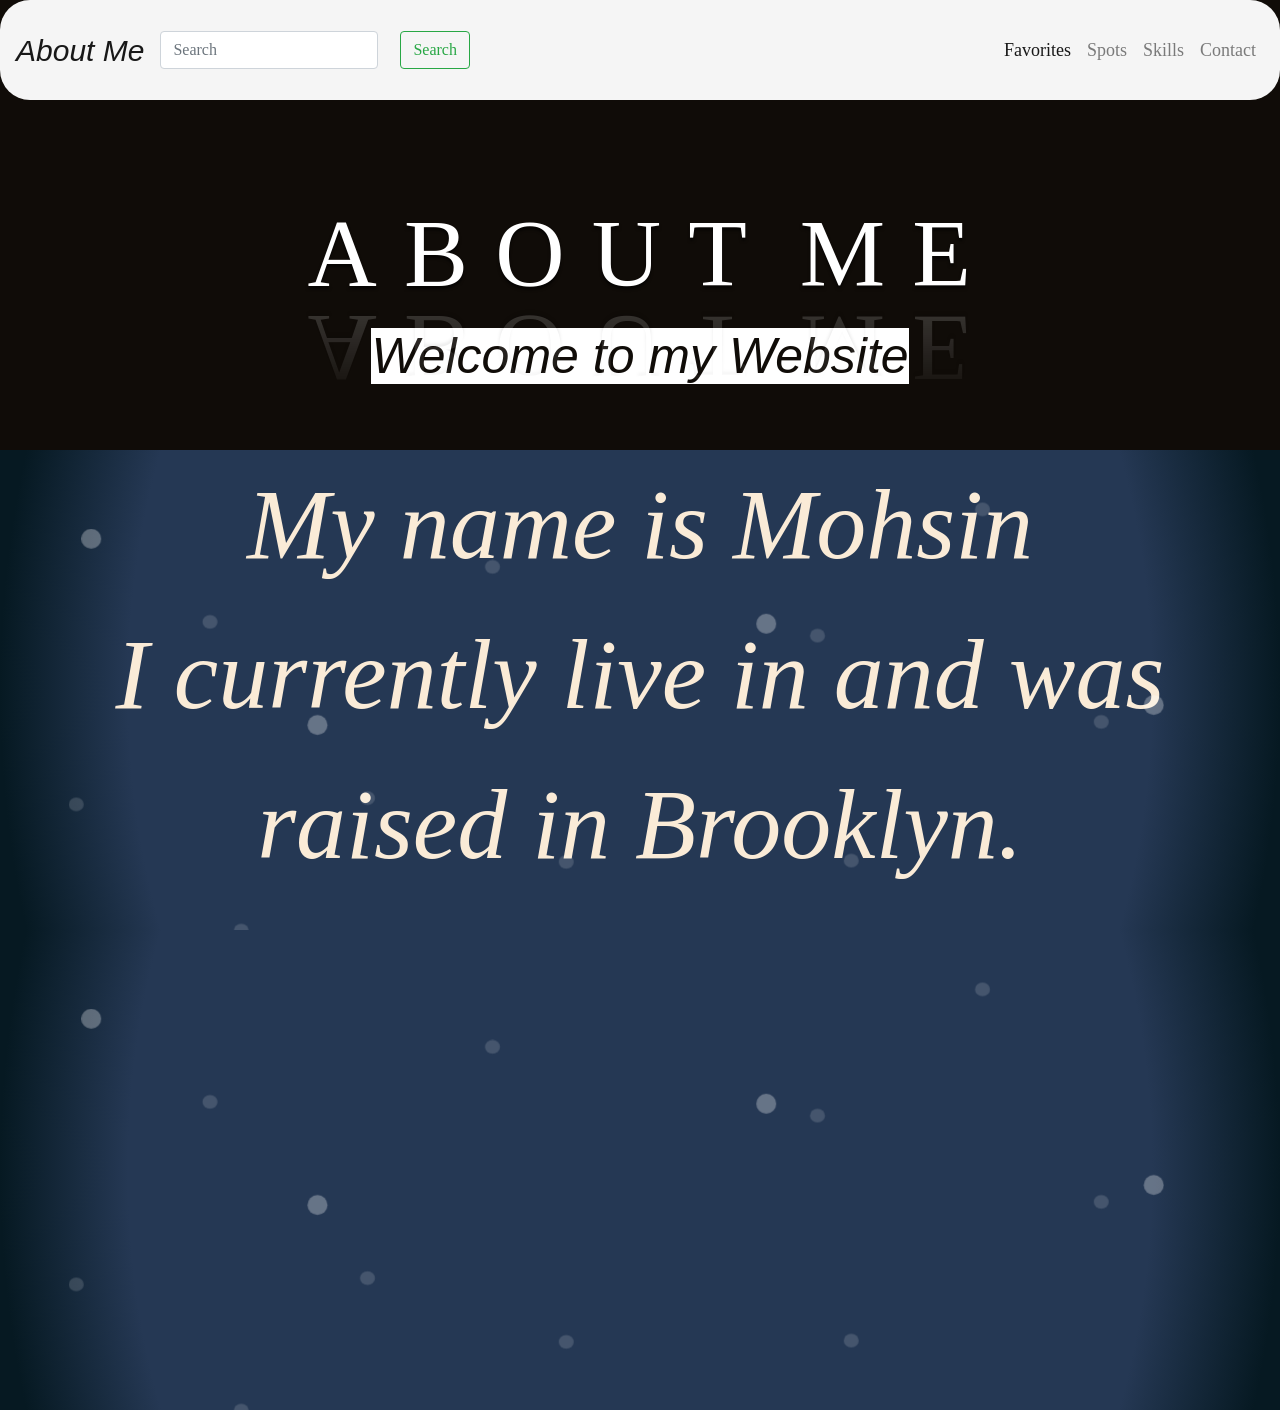
<file: index.html>
<!DOCTYPE html>
<html lang="en">
<head>
    <script src="script.js"></script>
    <meta charset="UTF-8">
    <meta name="viewport" content="width=device-width, initial-scale=1.0">
    <title>Your Website</title>
    <!-- Add Bootstrap CSS -->
    <link rel="stylesheet" href="https://maxcdn.bootstrapcdn.com/bootstrap/4.5.2/css/bootstrap.min.css">

    <!-- BOOTSTRAP AND OTHER SCRIPTS--> 
    <script src="https://code.jquery.com/jquery-3.5.1.slim.min.js"></script>
<script src="https://cdn.jsdelivr.net/npm/@popperjs/core@2.5.4/dist/umd/popper.min.js"></script>
<script src="https://maxcdn.bootstrapcdn.com/bootstrap/4.5.2/js/bootstrap.min.js"></script>
<link rel="stylesheet" href="styles.css">

<!-- Navigation Bar -->
<div class="entire-website">
	
<nav class="navbar navbar-expand-lg navbar-light bg-*">
    <a class="navbar-brand" href="hompage.html">About Me</a>
    <button class="navbar-toggler" type="button" data-toggle="collapse" data-target="#navbarNav" aria-controls="navbarNav" aria-expanded="false" aria-label="Toggle navigation">
        <span class="navbar-toggler-icon"></span>
    </button>
	<form class="form-inline my-2 my-lg-0 ml-auto">
		<div id="searchResults">
        <input class="form-control mr-sm-2" type="search" placeholder="Search" aria-label="Search" method="get">
        <button class="btn btn-outline-success my-2 my-sm-0" type="submit">Search</button>
		</div>
    </form>
    <div class="collapse navbar-collapse" id="navbarNav">
        <ul class="navbar-nav ml-auto">
            <li class="nav-item active">
                <a class="nav-link" href="favorites.html">Favorites</a>
            </li>
            <li class="nav-item">
                <a class="nav-link" href="spots.html">Spots</a>
            </li>
            <li class="nav-item">
                <a class="nav-link" href="skills.html">Skills</a>
            </li>
            <li class="nav-item">
                <a class="nav-link" href="#">Contact</a>
            </li>
        </ul>
    </div>
</nav>
</head>
<body>

<div class="col-md" >
    <div class="intro"></div>
    <br>
    <br>
    <br>
    <br>
	<div class="waviy">
    <h1 >
		<span style="--i:1">A</span>
		<span style="--i:2">b</span>
		<span style="--i:3">o</span>
		<span style="--i:4">u</span>
		<span style="--i:5">t</span>
		<span style="--i:6">  </span>
		<span style="--i:7">M</span>
		<span style="--i:8">e</span>
	</h1>
	</div>
    <p ><span id="beg">Welcome to my Website</span></p>
</div>
<div class="hero">

    <div class="snow">
        <svg xmlns="http://www.w3.org/2000/svg" viewBox="0 0 1024 1536" preserveAspectRatio="xMidYMax slice">
		    <g fill="#FFF" fill-opacity=".15" transform="translate(55 42)">
			   <g id="snow-bottom-layer">
				  <ellipse cx="6" cy="1009.5" rx="6" ry="5.5"/>
				  <ellipse cx="138" cy="1110.5" rx="6" ry="5.5"/>
				  <ellipse cx="398" cy="1055.5" rx="6" ry="5.5"/>
				  <ellipse cx="719" cy="1284.5" rx="6" ry="5.5"/>
				  <ellipse cx="760" cy="1155.5" rx="6" ry="5.5"/>
				  <ellipse cx="635" cy="1459.5" rx="6" ry="5.5"/>
				  <ellipse cx="478" cy="1335.5" rx="6" ry="5.5"/>
				  <ellipse cx="322" cy="1414.5" rx="6" ry="5.5"/>
				  <ellipse cx="247" cy="1234.5" rx="6" ry="5.5"/>
				  <ellipse cx="154" cy="1425.5" rx="6" ry="5.5"/>
				  <ellipse cx="731" cy="773.5" rx="6" ry="5.5"/>
				  <ellipse cx="599" cy="874.5" rx="6" ry="5.5"/>
				  <ellipse cx="339" cy="819.5" rx="6" ry="5.5"/>
				  <ellipse cx="239" cy="1004.5" rx="6" ry="5.5"/>
				  <ellipse cx="113" cy="863.5" rx="6" ry="5.5"/>
				  <ellipse cx="102" cy="1223.5" rx="6" ry="5.5"/>
				  <ellipse cx="395" cy="1155.5" rx="6" ry="5.5"/>
				  <ellipse cx="826" cy="943.5" rx="6" ry="5.5"/>
				  <ellipse cx="626" cy="1054.5" rx="6" ry="5.5"/>
				  <ellipse cx="887" cy="1366.5" rx="6" ry="5.5"/>
				  <ellipse cx="6" cy="241.5" rx="6" ry="5.5"/>
				  <ellipse cx="138" cy="342.5" rx="6" ry="5.5"/>
				  <ellipse cx="398" cy="287.5" rx="6" ry="5.5"/>
				  <ellipse cx="719" cy="516.5" rx="6" ry="5.5"/>
				  <ellipse cx="760" cy="387.5" rx="6" ry="5.5"/>
				  <ellipse cx="635" cy="691.5" rx="6" ry="5.5"/>
				  <ellipse cx="478" cy="567.5" rx="6" ry="5.5"/>
				  <ellipse cx="322" cy="646.5" rx="6" ry="5.5"/>
				  <ellipse cx="247" cy="466.5" rx="6" ry="5.5"/>
				  <ellipse cx="154" cy="657.5" rx="6" ry="5.5"/>
				  <ellipse cx="731" cy="5.5" rx="6" ry="5.5"/>
				  <ellipse cx="599" cy="106.5" rx="6" ry="5.5"/>
				  <ellipse cx="339" cy="51.5" rx="6" ry="5.5"/>
				  <ellipse cx="239" cy="236.5" rx="6" ry="5.5"/>
				  <ellipse cx="113" cy="95.5" rx="6" ry="5.5"/>
				  <ellipse cx="102" cy="455.5" rx="6" ry="5.5"/>
				  <ellipse cx="395" cy="387.5" rx="6" ry="5.5"/>
				  <ellipse cx="826" cy="175.5" rx="6" ry="5.5"/>
				  <ellipse cx="626" cy="286.5" rx="6" ry="5.5"/>
				  <ellipse cx="887" cy="598.5" rx="6" ry="5.5"/>
			   </g>
		    </g>
		    <g fill="#FFF" fill-opacity=".3" transform="translate(65 63)">
			   <g id="snow-top-layer">
				  <circle cx="8" cy="776" r="8"/>
				  <circle cx="189" cy="925" r="8"/>
				  <circle cx="548" cy="844" r="8"/>
				  <circle cx="685" cy="1115" r="8"/>
				  <circle cx="858" cy="909" r="8"/>
				  <circle cx="874" cy="1438" r="8" transform="rotate(180 874 1438)"/>
				  <circle cx="657" cy="1256" r="8" transform="rotate(180 657 1256)"/>
				  <circle cx="443" cy="1372" r="8" transform="rotate(180 443 1372)"/>
				  <circle cx="339" cy="1107" r="8" transform="rotate(180 339 1107)"/>
				  <circle cx="24" cy="1305" r="8" transform="rotate(180 24 1305)"/>
				  <circle cx="8" cy="8" r="8"/>
				  <circle cx="189" cy="157" r="8"/>
				  <circle cx="548" cy="76" r="8"/>
				  <circle cx="685" cy="347" r="8"/>
				  <circle cx="858" cy="141" r="8"/>
				  <circle cx="874" cy="670" r="8" transform="rotate(180 874 670)"/>
				  <circle cx="657" cy="488" r="8" transform="rotate(180 657 488)"/>
				  <circle cx="443" cy="604" r="8" transform="rotate(180 443 604)"/>
				  <circle cx="339" cy="339" r="8" transform="rotate(180 339 339)"/>
				  <circle cx="24" cy="537" r="8" transform="rotate(180 24 537)"/>
			   </g>
		    </g>
		</svg>
    </div>
	
	<div class="hero__content">
		<center>
		My name is Mohsin <br>
		I currently live in and was raised in Brooklyn.
		</center>
		<h1></h1>
	</div>

</div>
<div class="hero">

    <div class="snow">
        <svg xmlns="http://www.w3.org/2000/svg" viewBox="0 0 1024 1536" preserveAspectRatio="xMidYMax slice">
		    <g fill="#FFF" fill-opacity=".15" transform="translate(55 42)">
			   <g id="snow-bottom-layer">
				  <ellipse cx="6" cy="1009.5" rx="6" ry="5.5"/>
				  <ellipse cx="138" cy="1110.5" rx="6" ry="5.5"/>
				  <ellipse cx="398" cy="1055.5" rx="6" ry="5.5"/>
				  <ellipse cx="719" cy="1284.5" rx="6" ry="5.5"/>
				  <ellipse cx="760" cy="1155.5" rx="6" ry="5.5"/>
				  <ellipse cx="635" cy="1459.5" rx="6" ry="5.5"/>
				  <ellipse cx="478" cy="1335.5" rx="6" ry="5.5"/>
				  <ellipse cx="322" cy="1414.5" rx="6" ry="5.5"/>
				  <ellipse cx="247" cy="1234.5" rx="6" ry="5.5"/>
				  <ellipse cx="154" cy="1425.5" rx="6" ry="5.5"/>
				  <ellipse cx="731" cy="773.5" rx="6" ry="5.5"/>
				  <ellipse cx="599" cy="874.5" rx="6" ry="5.5"/>
				  <ellipse cx="339" cy="819.5" rx="6" ry="5.5"/>
				  <ellipse cx="239" cy="1004.5" rx="6" ry="5.5"/>
				  <ellipse cx="113" cy="863.5" rx="6" ry="5.5"/>
				  <ellipse cx="102" cy="1223.5" rx="6" ry="5.5"/>
				  <ellipse cx="395" cy="1155.5" rx="6" ry="5.5"/>
				  <ellipse cx="826" cy="943.5" rx="6" ry="5.5"/>
				  <ellipse cx="626" cy="1054.5" rx="6" ry="5.5"/>
				  <ellipse cx="887" cy="1366.5" rx="6" ry="5.5"/>
				  <ellipse cx="6" cy="241.5" rx="6" ry="5.5"/>
				  <ellipse cx="138" cy="342.5" rx="6" ry="5.5"/>
				  <ellipse cx="398" cy="287.5" rx="6" ry="5.5"/>
				  <ellipse cx="719" cy="516.5" rx="6" ry="5.5"/>
				  <ellipse cx="760" cy="387.5" rx="6" ry="5.5"/>
				  <ellipse cx="635" cy="691.5" rx="6" ry="5.5"/>
				  <ellipse cx="478" cy="567.5" rx="6" ry="5.5"/>
				  <ellipse cx="322" cy="646.5" rx="6" ry="5.5"/>
				  <ellipse cx="247" cy="466.5" rx="6" ry="5.5"/>
				  <ellipse cx="154" cy="657.5" rx="6" ry="5.5"/>
				  <ellipse cx="731" cy="5.5" rx="6" ry="5.5"/>
				  <ellipse cx="599" cy="106.5" rx="6" ry="5.5"/>
				  <ellipse cx="339" cy="51.5" rx="6" ry="5.5"/>
				  <ellipse cx="239" cy="236.5" rx="6" ry="5.5"/>
				  <ellipse cx="113" cy="95.5" rx="6" ry="5.5"/>
				  <ellipse cx="102" cy="455.5" rx="6" ry="5.5"/>
				  <ellipse cx="395" cy="387.5" rx="6" ry="5.5"/>
				  <ellipse cx="826" cy="175.5" rx="6" ry="5.5"/>
				  <ellipse cx="626" cy="286.5" rx="6" ry="5.5"/>
				  <ellipse cx="887" cy="598.5" rx="6" ry="5.5"/>
			   </g>
		    </g>
		    <g fill="#FFF" fill-opacity=".3" transform="translate(65 63)">
			   <g id="snow-top-layer">
				  <circle cx="8" cy="776" r="8"/>
				  <circle cx="189" cy="925" r="8"/>
				  <circle cx="548" cy="844" r="8"/>
				  <circle cx="685" cy="1115" r="8"/>
				  <circle cx="858" cy="909" r="8"/>
				  <circle cx="874" cy="1438" r="8" transform="rotate(180 874 1438)"/>
				  <circle cx="657" cy="1256" r="8" transform="rotate(180 657 1256)"/>
				  <circle cx="443" cy="1372" r="8" transform="rotate(180 443 1372)"/>
				  <circle cx="339" cy="1107" r="8" transform="rotate(180 339 1107)"/>
				  <circle cx="24" cy="1305" r="8" transform="rotate(180 24 1305)"/>
				  <circle cx="8" cy="8" r="8"/>
				  <circle cx="189" cy="157" r="8"/>
				  <circle cx="548" cy="76" r="8"/>
				  <circle cx="685" cy="347" r="8"/>
				  <circle cx="858" cy="141" r="8"/>
				  <circle cx="874" cy="670" r="8" transform="rotate(180 874 670)"/>
				  <circle cx="657" cy="488" r="8" transform="rotate(180 657 488)"/>
				  <circle cx="443" cy="604" r="8" transform="rotate(180 443 604)"/>
				  <circle cx="339" cy="339" r="8" transform="rotate(180 339 339)"/>
				  <circle cx="24" cy="537" r="8" transform="rotate(180 24 537)"/>
			   </g>
		    </g>
		</svg>
    </div>
	
	<div class="hero__content">
		
		<h1></h1>
	</div>

</div>
</div>


</div>
</body>
</html>
</file>
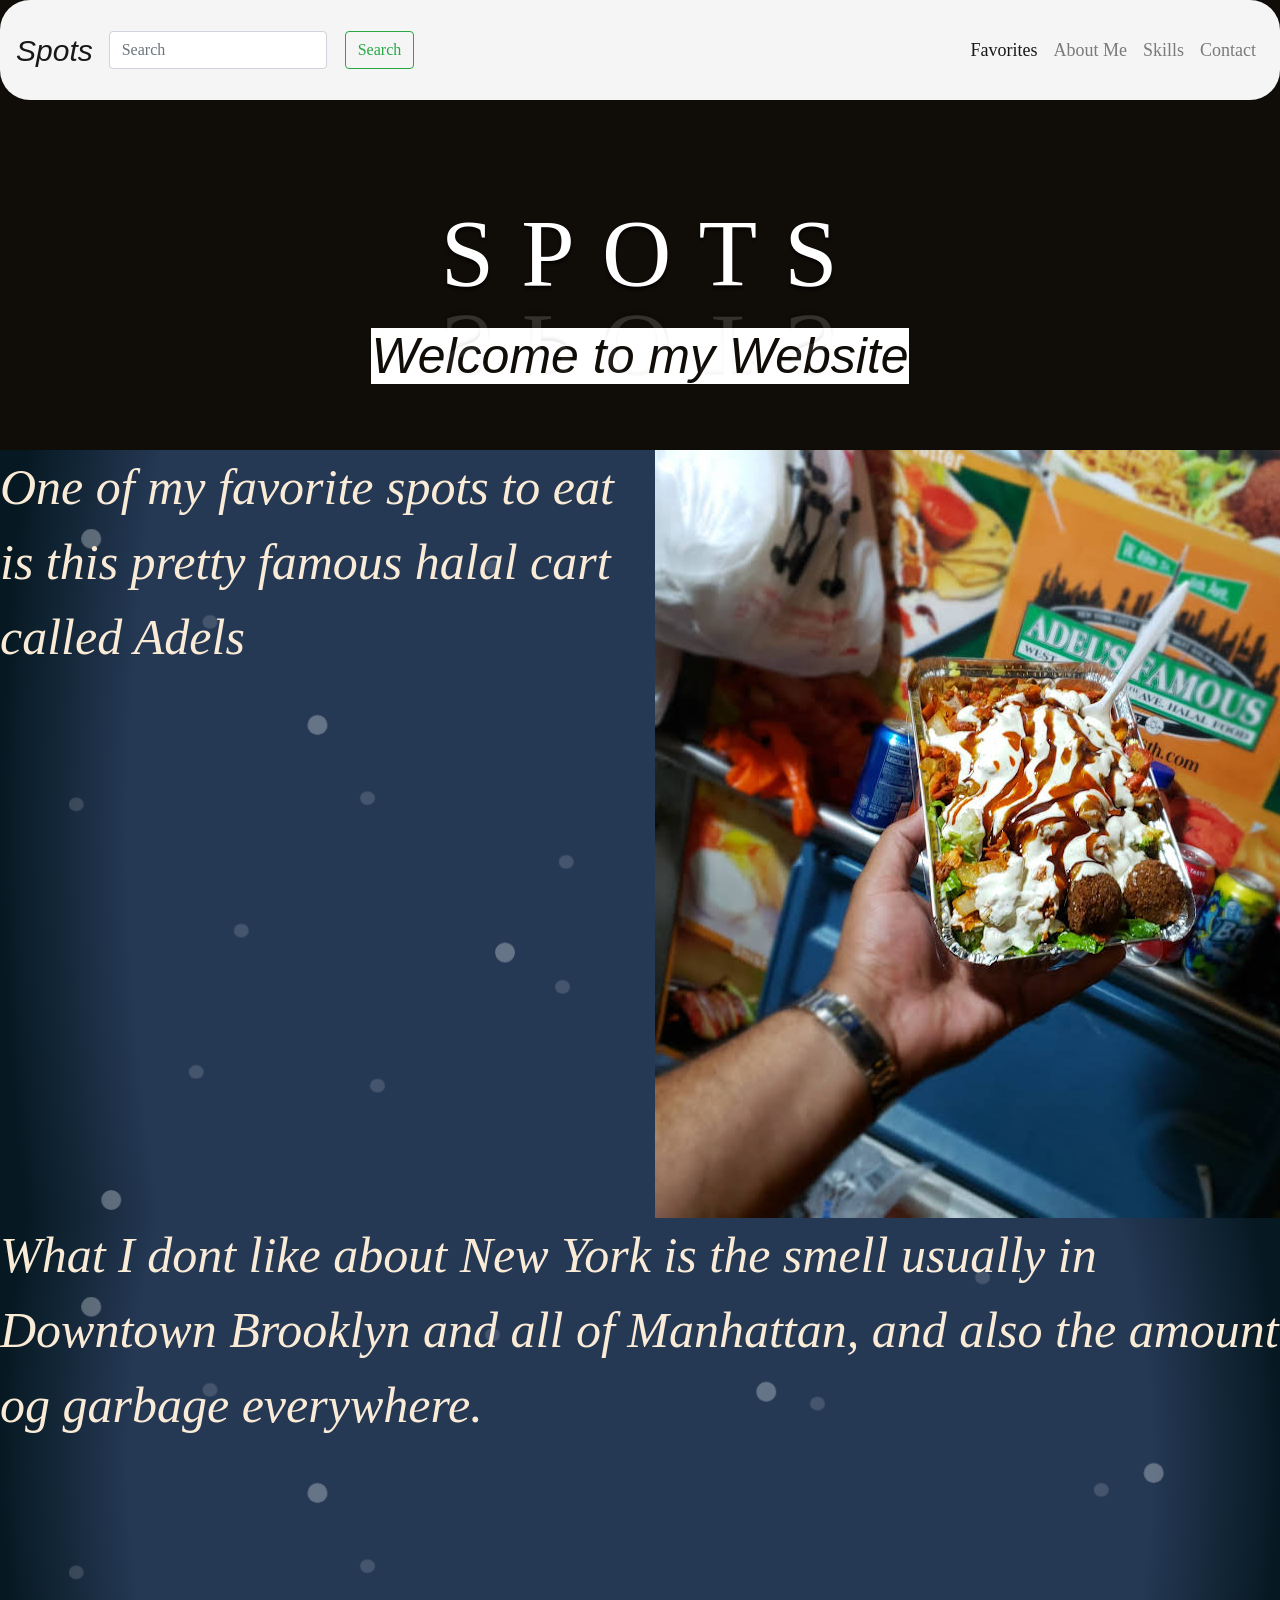
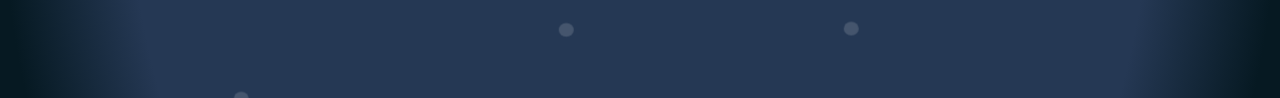
<file: spots.html>
<!DOCTYPE html>
<html lang="en">
<head>
    <script src="script.js"></script>
    <meta charset="UTF-8">
    <meta name="viewport" content="width=device-width, initial-scale=1.0">
    <title>Your Website</title>
    <!-- Add Bootstrap CSS -->
    <link rel="stylesheet" href="https://maxcdn.bootstrapcdn.com/bootstrap/4.5.2/css/bootstrap.min.css">

    <!-- BOOTSTRAP AND OTHER SCRIPTS--> 
    <script src="https://code.jquery.com/jquery-3.5.1.slim.min.js"></script>
<script src="https://cdn.jsdelivr.net/npm/@popperjs/core@2.5.4/dist/umd/popper.min.js"></script>
<script src="https://maxcdn.bootstrapcdn.com/bootstrap/4.5.2/js/bootstrap.min.js"></script>
<link rel="stylesheet" href="styles.css">

<!-- Navigation Bar -->
<div class="entire-website">
	
<nav class="navbar navbar-expand-lg navbar-light bg-*">
    <a class="navbar-brand" href="hompage.html">Spots</a>
    <button class="navbar-toggler" type="button" data-toggle="collapse" data-target="#navbarNav" aria-controls="navbarNav" aria-expanded="false" aria-label="Toggle navigation">
        <span class="navbar-toggler-icon"></span>
    </button>
	<form class="form-inline my-2 my-lg-0 ml-auto">
        <input class="form-control mr-sm-2" type="search" placeholder="Search" aria-label="Search">
        <button class="btn btn-outline-success my-2 my-sm-0" type="submit">Search</button>
    </form>
    <div class="collapse navbar-collapse" id="navbarNav">
        <ul class="navbar-nav ml-auto">
            <li class="nav-item active">
                <a class="nav-link" href="favorites.html">Favorites</a>
            </li>
            <li class="nav-item">
                <a class="nav-link" href="hompage.html">About Me</a>
            </li>
            <li class="nav-item">
                <a class="nav-link" href="skills.html">Skills</a>
            </li>
            <li class="nav-item">
                <a class="nav-link" href="#">Contact</a>
            </li>
        </ul>
    </div>
</nav>
</head>
<body>

<div class="col-md" >
    <div class="intro"></div>
    <br>
    <br>
    <br>
    <br>
	<div class="waviy">
    <h1 >
		<span style="--i:1">S</span>
		<span style="--i:2">P</span>
		<span style="--i:3">o</span>
		<span style="--i:4">T</span>
		<span style="--i:5">S</span>
	
	</h1>
	</div>
    <p ><span id="beg">Welcome to my Website</span></p>
</div>
<div class="hero">

    <div class="snow">
        <svg xmlns="http://www.w3.org/2000/svg" viewBox="0 0 1024 1536" preserveAspectRatio="xMidYMax slice">
		    <g fill="#FFF" fill-opacity=".15" transform="translate(55 42)">
			   <g id="snow-bottom-layer">
				  <ellipse cx="6" cy="1009.5" rx="6" ry="5.5"/>
				  <ellipse cx="138" cy="1110.5" rx="6" ry="5.5"/>
				  <ellipse cx="398" cy="1055.5" rx="6" ry="5.5"/>
				  <ellipse cx="719" cy="1284.5" rx="6" ry="5.5"/>
				  <ellipse cx="760" cy="1155.5" rx="6" ry="5.5"/>
				  <ellipse cx="635" cy="1459.5" rx="6" ry="5.5"/>
				  <ellipse cx="478" cy="1335.5" rx="6" ry="5.5"/>
				  <ellipse cx="322" cy="1414.5" rx="6" ry="5.5"/>
				  <ellipse cx="247" cy="1234.5" rx="6" ry="5.5"/>
				  <ellipse cx="154" cy="1425.5" rx="6" ry="5.5"/>
				  <ellipse cx="731" cy="773.5" rx="6" ry="5.5"/>
				  <ellipse cx="599" cy="874.5" rx="6" ry="5.5"/>
				  <ellipse cx="339" cy="819.5" rx="6" ry="5.5"/>
				  <ellipse cx="239" cy="1004.5" rx="6" ry="5.5"/>
				  <ellipse cx="113" cy="863.5" rx="6" ry="5.5"/>
				  <ellipse cx="102" cy="1223.5" rx="6" ry="5.5"/>
				  <ellipse cx="395" cy="1155.5" rx="6" ry="5.5"/>
				  <ellipse cx="826" cy="943.5" rx="6" ry="5.5"/>
				  <ellipse cx="626" cy="1054.5" rx="6" ry="5.5"/>
				  <ellipse cx="887" cy="1366.5" rx="6" ry="5.5"/>
				  <ellipse cx="6" cy="241.5" rx="6" ry="5.5"/>
				  <ellipse cx="138" cy="342.5" rx="6" ry="5.5"/>
				  <ellipse cx="398" cy="287.5" rx="6" ry="5.5"/>
				  <ellipse cx="719" cy="516.5" rx="6" ry="5.5"/>
				  <ellipse cx="760" cy="387.5" rx="6" ry="5.5"/>
				  <ellipse cx="635" cy="691.5" rx="6" ry="5.5"/>
				  <ellipse cx="478" cy="567.5" rx="6" ry="5.5"/>
				  <ellipse cx="322" cy="646.5" rx="6" ry="5.5"/>
				  <ellipse cx="247" cy="466.5" rx="6" ry="5.5"/>
				  <ellipse cx="154" cy="657.5" rx="6" ry="5.5"/>
				  <ellipse cx="731" cy="5.5" rx="6" ry="5.5"/>
				  <ellipse cx="599" cy="106.5" rx="6" ry="5.5"/>
				  <ellipse cx="339" cy="51.5" rx="6" ry="5.5"/>
				  <ellipse cx="239" cy="236.5" rx="6" ry="5.5"/>
				  <ellipse cx="113" cy="95.5" rx="6" ry="5.5"/>
				  <ellipse cx="102" cy="455.5" rx="6" ry="5.5"/>
				  <ellipse cx="395" cy="387.5" rx="6" ry="5.5"/>
				  <ellipse cx="826" cy="175.5" rx="6" ry="5.5"/>
				  <ellipse cx="626" cy="286.5" rx="6" ry="5.5"/>
				  <ellipse cx="887" cy="598.5" rx="6" ry="5.5"/>
			   </g>
		    </g>
		    <g fill="#FFF" fill-opacity=".3" transform="translate(65 63)">
			   <g id="snow-top-layer">
				  <circle cx="8" cy="776" r="8"/>
				  <circle cx="189" cy="925" r="8"/>
				  <circle cx="548" cy="844" r="8"/>
				  <circle cx="685" cy="1115" r="8"/>
				  <circle cx="858" cy="909" r="8"/>
				  <circle cx="874" cy="1438" r="8" transform="rotate(180 874 1438)"/>
				  <circle cx="657" cy="1256" r="8" transform="rotate(180 657 1256)"/>
				  <circle cx="443" cy="1372" r="8" transform="rotate(180 443 1372)"/>
				  <circle cx="339" cy="1107" r="8" transform="rotate(180 339 1107)"/>
				  <circle cx="24" cy="1305" r="8" transform="rotate(180 24 1305)"/>
				  <circle cx="8" cy="8" r="8"/>
				  <circle cx="189" cy="157" r="8"/>
				  <circle cx="548" cy="76" r="8"/>
				  <circle cx="685" cy="347" r="8"/>
				  <circle cx="858" cy="141" r="8"/>
				  <circle cx="874" cy="670" r="8" transform="rotate(180 874 670)"/>
				  <circle cx="657" cy="488" r="8" transform="rotate(180 657 488)"/>
				  <circle cx="443" cy="604" r="8" transform="rotate(180 443 604)"/>
				  <circle cx="339" cy="339" r="8" transform="rotate(180 339 339)"/>
				  <circle cx="24" cy="537" r="8" transform="rotate(180 24 537)"/>
			   </g>
		    </g>
		</svg>
    </div>
	
	<div class="hero__content">
		<div class="row">
            <div class="col-md-6" style="font-size: 50px;">
		One of my favorite spots to eat is this pretty famous halal cart called Adels
		</div>
        <div class="col-md-6">
            <img src="imgs/20190803_204105.jpg">
        </div>
		</div>
	</div>

</div>
<div class="hero">

    <div class="snow">
        <svg xmlns="http://www.w3.org/2000/svg" viewBox="0 0 1024 1536" preserveAspectRatio="xMidYMax slice">
		    <g fill="#FFF" fill-opacity=".15" transform="translate(55 42)">
			   <g id="snow-bottom-layer">
				  <ellipse cx="6" cy="1009.5" rx="6" ry="5.5"/>
				  <ellipse cx="138" cy="1110.5" rx="6" ry="5.5"/>
				  <ellipse cx="398" cy="1055.5" rx="6" ry="5.5"/>
				  <ellipse cx="719" cy="1284.5" rx="6" ry="5.5"/>
				  <ellipse cx="760" cy="1155.5" rx="6" ry="5.5"/>
				  <ellipse cx="635" cy="1459.5" rx="6" ry="5.5"/>
				  <ellipse cx="478" cy="1335.5" rx="6" ry="5.5"/>
				  <ellipse cx="322" cy="1414.5" rx="6" ry="5.5"/>
				  <ellipse cx="247" cy="1234.5" rx="6" ry="5.5"/>
				  <ellipse cx="154" cy="1425.5" rx="6" ry="5.5"/>
				  <ellipse cx="731" cy="773.5" rx="6" ry="5.5"/>
				  <ellipse cx="599" cy="874.5" rx="6" ry="5.5"/>
				  <ellipse cx="339" cy="819.5" rx="6" ry="5.5"/>
				  <ellipse cx="239" cy="1004.5" rx="6" ry="5.5"/>
				  <ellipse cx="113" cy="863.5" rx="6" ry="5.5"/>
				  <ellipse cx="102" cy="1223.5" rx="6" ry="5.5"/>
				  <ellipse cx="395" cy="1155.5" rx="6" ry="5.5"/>
				  <ellipse cx="826" cy="943.5" rx="6" ry="5.5"/>
				  <ellipse cx="626" cy="1054.5" rx="6" ry="5.5"/>
				  <ellipse cx="887" cy="1366.5" rx="6" ry="5.5"/>
				  <ellipse cx="6" cy="241.5" rx="6" ry="5.5"/>
				  <ellipse cx="138" cy="342.5" rx="6" ry="5.5"/>
				  <ellipse cx="398" cy="287.5" rx="6" ry="5.5"/>
				  <ellipse cx="719" cy="516.5" rx="6" ry="5.5"/>
				  <ellipse cx="760" cy="387.5" rx="6" ry="5.5"/>
				  <ellipse cx="635" cy="691.5" rx="6" ry="5.5"/>
				  <ellipse cx="478" cy="567.5" rx="6" ry="5.5"/>
				  <ellipse cx="322" cy="646.5" rx="6" ry="5.5"/>
				  <ellipse cx="247" cy="466.5" rx="6" ry="5.5"/>
				  <ellipse cx="154" cy="657.5" rx="6" ry="5.5"/>
				  <ellipse cx="731" cy="5.5" rx="6" ry="5.5"/>
				  <ellipse cx="599" cy="106.5" rx="6" ry="5.5"/>
				  <ellipse cx="339" cy="51.5" rx="6" ry="5.5"/>
				  <ellipse cx="239" cy="236.5" rx="6" ry="5.5"/>
				  <ellipse cx="113" cy="95.5" rx="6" ry="5.5"/>
				  <ellipse cx="102" cy="455.5" rx="6" ry="5.5"/>
				  <ellipse cx="395" cy="387.5" rx="6" ry="5.5"/>
				  <ellipse cx="826" cy="175.5" rx="6" ry="5.5"/>
				  <ellipse cx="626" cy="286.5" rx="6" ry="5.5"/>
				  <ellipse cx="887" cy="598.5" rx="6" ry="5.5"/>
			   </g>
		    </g>
		    <g fill="#FFF" fill-opacity=".3" transform="translate(65 63)">
			   <g id="snow-top-layer">
				  <circle cx="8" cy="776" r="8"/>
				  <circle cx="189" cy="925" r="8"/>
				  <circle cx="548" cy="844" r="8"/>
				  <circle cx="685" cy="1115" r="8"/>
				  <circle cx="858" cy="909" r="8"/>
				  <circle cx="874" cy="1438" r="8" transform="rotate(180 874 1438)"/>
				  <circle cx="657" cy="1256" r="8" transform="rotate(180 657 1256)"/>
				  <circle cx="443" cy="1372" r="8" transform="rotate(180 443 1372)"/>
				  <circle cx="339" cy="1107" r="8" transform="rotate(180 339 1107)"/>
				  <circle cx="24" cy="1305" r="8" transform="rotate(180 24 1305)"/>
				  <circle cx="8" cy="8" r="8"/>
				  <circle cx="189" cy="157" r="8"/>
				  <circle cx="548" cy="76" r="8"/>
				  <circle cx="685" cy="347" r="8"/>
				  <circle cx="858" cy="141" r="8"/>
				  <circle cx="874" cy="670" r="8" transform="rotate(180 874 670)"/>
				  <circle cx="657" cy="488" r="8" transform="rotate(180 657 488)"/>
				  <circle cx="443" cy="604" r="8" transform="rotate(180 443 604)"/>
				  <circle cx="339" cy="339" r="8" transform="rotate(180 339 339)"/>
				  <circle cx="24" cy="537" r="8" transform="rotate(180 24 537)"/>
			   </g>
		    </g>
		</svg>
    </div>
	
	<div class="hero__content">
		<div style="font-size: 50px;">
            What I dont like about New York is the smell usually in Downtown Brooklyn and all of Manhattan, and also the amount og garbage everywhere.
        </div>
		<h1></h1>
	</div>

</div>
</div>


</div>
</body>
</html>
</file>
<file: styles.css>
body {
    font-family: Georgia, 'Times New Roman', Times, serif;
    background-color: #100c08;
  }
  .form-inline {
    margin-right: 2px;
}
video {
   height: 600px;
}
@import url('https://fonts.googleapis.com/css2?family=Alfa+Slab+One&display=swap');
* {
  padding: 0;
  margin: 0;
  box-sizing: border-box;
}

.waviy {
  position: relative;
  -webkit-box-reflect: below -20px linear-gradient(transparent, rgba(0,0,0,.2));
  font-size: 60px;
}
.waviy span {
  font-family: 'Alfa Slab One', cursive;
  position: relative;
  display: inline-block;
  color: #fff;
  text-transform: uppercase;
  animation: waviy 1s infinite;
  animation-delay: calc(.1s * var(--i));
  
}
@keyframes waviy {
  0%,40%,100% {
    transform: translateY(0)
  }
  20% {
    transform: translateY(-20px)
  }
}
/* Style the search input and button */
.form-control {
    width: 1000px; /* Adjust the width as needed */
}

/* Adjust the margin of the search button */
.btn-outline-success {
    margin-left: 10px;
}
  .navbar {
    min-height: 100px;
    background-color: whitesmoke ;
    border-radius: 30px;
  }
  
  .navbar-brand img {
    width: 85%;
    width: 15%;
    margin-right: -200px;
    display: flex;
    align-items: center;
    justify-content: space-between;
  }
  
  .navbar-brand{
    font-family: Impact, Haettenschweiler, 'Arial Narrow Bold', sans-serif;
    font-style: italic;
    font-size: 30px;

  }
  
  .navbar-toggler-icon {
    background-color: #fff;
  }
  
  .navbar-nav .nav-link {
    color: #fff;
    font-size: 18px;
    padding: 10px 15px;
    transition: background-color 0.3s ease-in-out;
  }
  
  .navbar-nav .nav-link:hover {
    background-color: #007bff;
    border-radius: 5px;
  }
  
  #beg {
    color: #100c08;
    background-color: white;
    font-family: Impact, Haettenschweiler, 'Arial Narrow Bold', sans-serif;
    font-style: italic;
    font-size: 50px;
  }
  
  .col-md {
    min-height: 350px;
    color: white;
    background-color: #100c08;
    text-align: center;
  }
  
  .intro {
    display: flex;
    align-items: center;
    justify-content: center;
  }
  
  @import url('https://fonts.googleapis.com/css?family=Corben:700');
  
  h1 {
    font-family: 'Corben', cursive;
    font-size: 6rem;
    color: white;
    letter-spacing: 0.1rem;
    text-shadow: 0px 3px 3px rgba(0, 0, 0, 0.66);
  }
  
  .hero {
    background-image: radial-gradient(50% 176%, #253854 80%, #061922 100%);
    min-height: 200vh;
    min-height: 30rem;
    position: relative;
    overflow: hidden;
    display: flex;
    justify-content: center;
    align-content: center;
  
    &__content {
      position: relative;
      align-self: center;
      padding: 3rem 0;
    }
  }

  .hero__content{
    font-family: bourbon, serif;
    color: antiquewhite;
    font-size: 100px;
    font-style: italic;
  }
  
  .snow {
    position: absolute;
    min-width: 100vw;
    min-height: 500vh;
    height: 100%;
    width: 100%;
    top: 0;
    left: 0;
  }
  
  .snow .svg {
    position: absolute;
    width: 100%;
    height: 100%;
  }
  
  #snow-top-layer {
    will-change: transform;
    transform: translateY(-768px);
    animation: fall 22.5s infinite linear;
  }
  
  #snow-bottom-layer {
    will-change: transform;
    transform: translateY(-768px);
    animation: fall 45s infinite linear;
  }
  
  @keyframes fall {
    100% {
      transform: translateY(0);
    }
  }
  /* Your existing CSS styles */
  
  .entire-website {
    opacity: 0;
    transform: scale(0.8);
    animation: fadeInScaleAnimation 2s ease-in-out forwards;
}

@keyframes fadeInScaleAnimation {
    to {
        opacity: 1;
        transform: scale(1);
    }
}
</file>
